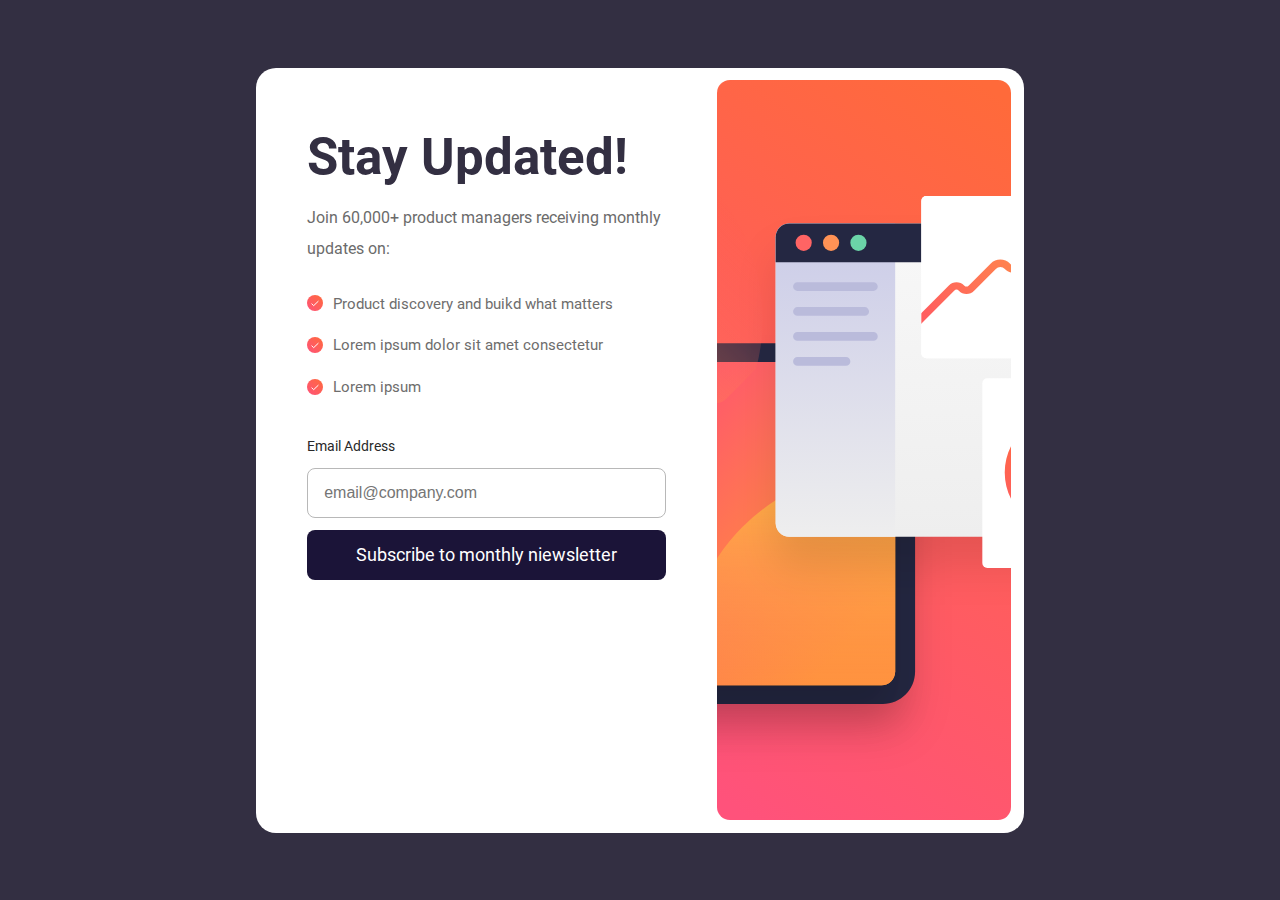
<file: index.html>
<!DOCTYPE html>
<html lang="en">
<head>
  <meta charset="UTF-8">
  <meta name="viewport" content="width=device-width, initial-scale=1.0"> <!-- displays site properly based on user's device -->

  <link rel="icon" type="image/png" sizes="32x32" href="./assets/images/favicon-32x32.png">
  <link rel="stylesheet" href="style.css">
  
  <title>Frontend Mentor | Newsletter sign-up form with success message</title>
</head>
<body>

  <!-- Sign-up form start -->

  <!-- Stay updated!

  Join 60,000+ product managers receiving monthly updates on:

  Product discovery and building what matters
  Measuring to ensure updates are a success
  And much more!

  Email address
  email@company.com

  Subscribe to monthly newsletter -->

  <main>
    <form action="./succes.html"></form>
    <div class="signup">
      <div class="content">
        <h1>Stay Updated!</h1>
        <p>Join 60,000+ product managers receiving monthly updates on:</p>
        <div class="term">
          <div class="tick">
            <svg xmlns="http://www.w3.org/2000/svg" width="16" height="16" viewBox="0 0 64 64"><defs><linearGradient id="a" x1="100%" x2="0%" y1="0%" y2="100%"><stop offset="0%" stop-color="#FF6A3A"/><stop offset="100%" stop-color="#FF527B"/></linearGradient></defs><g fill="none"><circle cx="32" cy="32" r="32" fill="url(#a)"/><path stroke="#FFF" stroke-width="4" d="m18.286 34.686 8.334 7.98 19.094-18.285"/></g></svg>
          </div>
            <p>Product discovery and buikd what matters </p>
        </div>
        <div class="term">
          <div class="tick">
            <svg xmlns="http://www.w3.org/2000/svg" width="16" height="16" viewBox="0 0 64 64"><defs><linearGradient id="a" x1="100%" x2="0%" y1="0%" y2="100%"><stop offset="0%" stop-color="#FF6A3A"/><stop offset="100%" stop-color="#FF527B"/></linearGradient></defs><g fill="none"><circle cx="32" cy="32" r="32" fill="url(#a)"/><path stroke="#FFF" stroke-width="4" d="m18.286 34.686 8.334 7.98 19.094-18.285"/></g></svg>
          </div>
            <p>Lorem ipsum dolor sit amet consectetur</p>
        </div>
        <div class="term">
          <div class="tick">
            <svg xmlns="http://www.w3.org/2000/svg" width="16" height="16" viewBox="0 0 64 64"><defs><linearGradient id="a" x1="100%" x2="0%" y1="0%" y2="100%"><stop offset="0%" stop-color="#FF6A3A"/><stop offset="100%" stop-color="#FF527B"/></linearGradient></defs><g fill="none"><circle cx="32" cy="32" r="32" fill="url(#a)"/><path stroke="#FFF" stroke-width="4" d="m18.286 34.686 8.334 7.98 19.094-18.285"/></g></svg>
          </div>
            <p>Lorem ipsum </p>
        </div>
        <div  class="input form">
          <div class="msg ">Valid Email Required</div>
          <label for="email ">Email Address</label>
          <input class="inputField " type="text" placeholder="email@company.com">
          <button class="btn">
            Subscribe to monthly niewsletter
          </button>
        </div>
      </div>
      <div class="img">
        <img src="./assets/images/illustration-sign-up-desktop.svg" alt="" srcset="">
      </div>
    </div>
  </main>
  <!-- Sign-up form end -->

  <!-- Success message start -->

  <!-- Thanks for subscribing!

  A confirmation email has been sent to ash@loremcompany.com. 
  Please open it and click the button inside to confirm your subscription.

  Dismiss message -->

  <!-- Success message end -->
  
  <!-- <div class="attribution">
    Challenge by <a href="https://www.frontendmentor.io?ref=challenge" target="_blank">Frontend Mentor</a>. 
    Coded by <a href="#">Your Name Here</a>. -->
  </div>
  <script src="./script.js"></script>
</body>
</html>
</file>
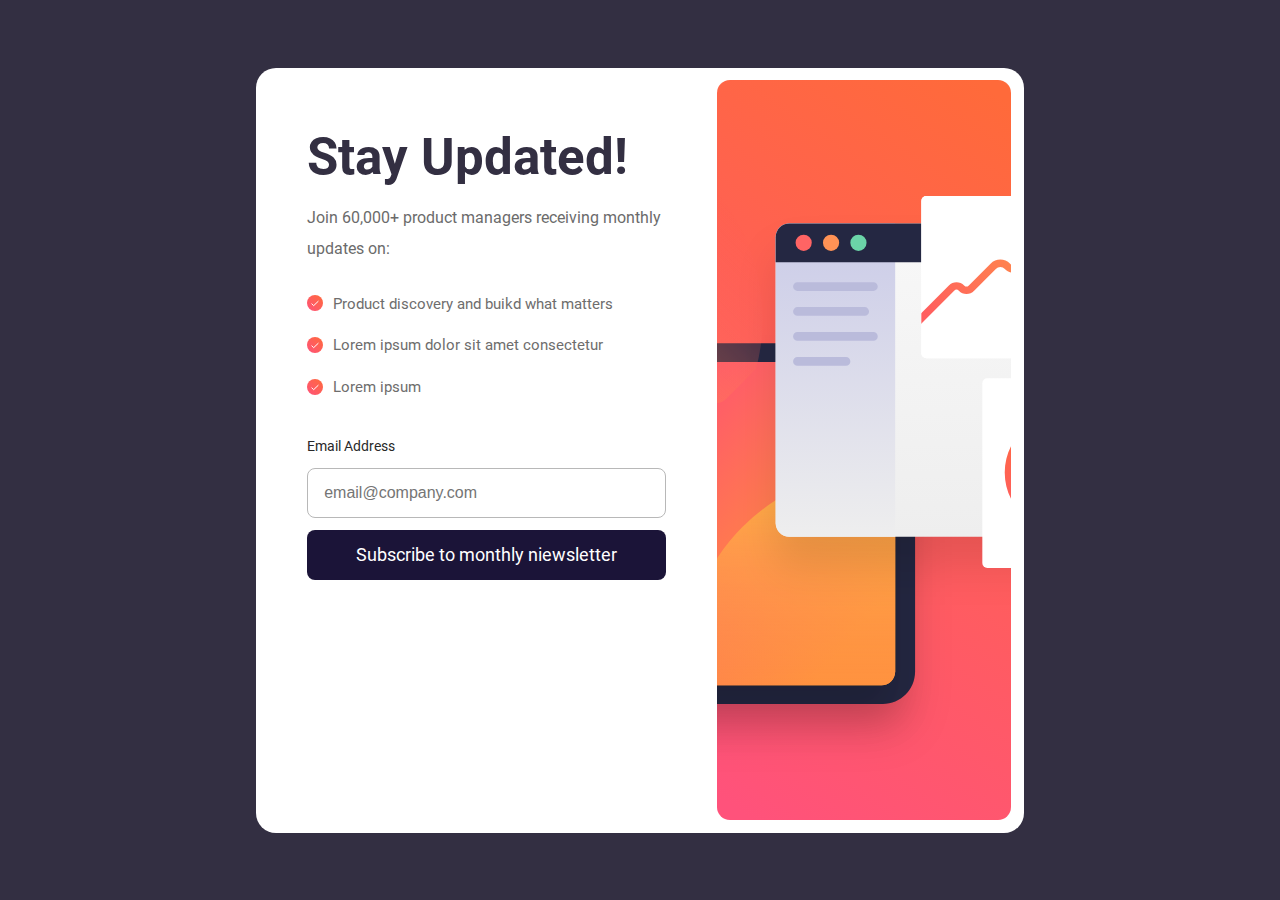
<file: succes.html>
<!DOCTYPE html>
<html lang="en">
<head>
    <meta charset="UTF-8">
    <meta name="viewport" content="width=device-width, initial-scale=1.0">
    <title>succes</title>
    <link rel="stylesheet" href="./succes.css">
</head>
<body>
   <main>
    <form action="./index.html"></form>
    <div class="center">
        <img src="./assets/images/icon-success.svg" alt="" srcset="">
        <h1>Thanks for subscribing</h1>
        <p>A confirmation emial have been sent to <span class="email">something@gmail.com</span>
        . Please open it and click the button inside to confirm your subscription.</p>
        <div class="btn">
            Dismiss message
        </div>
    </div>
   </main>
   <script src="./succes.js"></script>
</body>
</html>
</file>
<file: style.css>
*{ 
padding:0;  box-sizing:border-box;
margin:0;
box-sizing:border-box
}
html , body {
width:100%;
height:100%
}
@font-face {
    font-family: roboto-b;
    src: url(./assets/fonts/Roboto-Bold.ttf);
}
@font-face {
    font-family: roboto-r ;
    src: url(./assets/fonts/Roboto-Regular.ttf);
}
main{
    height: 100vh;
    width: 100vw;
    background: rgb(51, 47, 66);
    display: flex;
    justify-content: center;
    align-items: center;
}


.signup {
    min-width: 600px;
    width: 60vw;
    height: 85vh;
    background: white;
    border-radius: 20px;
    display: flex;
    justify-content: center;
    align-items: center;
    overflow: hidden;
}

.content {
    padding-inline:4vw ;
    width: 60%;
    height: 100%;
    flex-direction: column;
    display: flex;
    justify-content: flex-start;
    align-items:center;
    gap: 2.4vh;
    margin-top: 14vh;
}

.img {
    width: 40%;
    height: 100%;
    padding: 1vw 1vw 1vw 0;
}
.img img {
    width: 100%;
    height: 100%;
    object-fit: cover;
    border-radius: 13px
}

.content h1 {
    width: 100%;
    font-size: 4vw;
    font-family: roboto-b;
    line-height: 4vw;
    color: rgb(51, 47, 66);
}

.content p{
    width: 100%;
    line-height: 2.4vw;
    font-family: roboto-r;
    color: rgb(107, 107, 107);
    margin-bottom: 1vh;
}

.content .term{
    width: 100%;
    display: flex;
    justify-content: space-between;
    align-items: center;
    gap: .6rem;

}

.term p{
    font-size: .94rem;
    line-height: 1rem;
    width: 100%;
    text-align: left;
    margin-bottom: .2rem;
    color: rgb(110, 109, 109);
}

.content .input {
    width: 100%;
    min-height: 130px;
    display: flex;
    justify-content: center;
    align-items: flex-start;
    flex-direction: column;
    gap: 1.4vh;
    margin-top: 2vh;
    position: relative;
}
.input label {
    font-family: roboto-r;
    color: rgb(40, 40, 40);
    font-size: .9rem;
}

.input input {
    height: 50px;
    width: 100%;
    background: none;
    outline: none;
    border: 1px solid rgb(184, 184, 184);
    border-radius: 8px;
    padding-inline: 1rem;
    font-size: 1rem;
    color: rgb(55, 55, 55);
}

input::placeholder{
    font-size: 1rem;
}

.btn {
    height: 50px;
    width: 100%;
    background: #1b1438;
    outline: none;
    border: none;
    color: white;
    line-height: 50px;
    text-align: center;
    border-radius: 8px;
    font-family: roboto-r;
    font-size: 1.1rem;
}
.msg {
    position: absolute;
    top: 0;
    right: 0;
    font-family: roboto-r;
    color: rgb(225, 19, 19);
    font-size: .9rem;
    letter-spacing: -.6px;
    display: none;
}
 .msg.invalid{
    display: block;
}

.inputField.invalid-inp {
    border: 1px solid rgb(225, 19, 19);
    background: rgba(231, 11, 11, 0.128);
    color: rgba(255, 0, 0, 0.438);
}
/* 
.input.invalid input::placeholder {
    color: rgba(225, 19, 19, 0.292);
} */

form {
    display: none;
}

@media (max-width:900px) {
    main {
        height: 100vh;
        width: 100vw;
        display: flex;
        justify-content: center;
        align-items: center;
        overflow: hidden;
    }
    .signup {
        flex-direction: column-reverse;
        height: 100vh;
        width: 100vw;
        justify-content: center;
        align-items: center;
    }
        
    .content {
        width: 100vw;
        height: 60%;
        flex-direction: column-reverse;
        display: flex;
        justify-content: flex-end;
        align-items:center;
        margin: auto;
        padding: 2vh;
        padding-left: 2vh;
        gap: 4vh;
    }

    .img {
        width: 90vw;
        height: 40%;
        display: flex;
        justify-content: center;
        align-items: center;
        margin-top: 3vh;
    }
    .img img {
        width: 100%;
        height: 100%;
        object-fit: cover;
        border-radius: 13px
    }

    
    .content h1 {
        width: 100%;
        font-size: 9vw;
        font-family: roboto-b;
        line-height: 4vw;
        color: rgb(51, 47, 66);
        text-align: center;
    }

    .content p{
        display: none;
        width: 100%;
        line-height: 2.4vw;
        font-family: roboto-r;
        color: rgb(107, 107, 107);
        margin-bottom: 1vh;
    }

    .content .term{
        width: 100%;
        display: flex;
        justify-content: space-between;
        align-items: center;
        gap: .6rem;

    }

    .term p{
        display: block;
        font-size: .94rem;
        line-height: 1rem;
        width: 100%;
        text-align: left;
        margin-bottom: .2rem;
        color: rgb(110, 109, 109);
    }

    .content .input {
        width: 100%;
        min-height: 130px;
        display: flex;
        justify-content: center;
        align-items: flex-start;
        flex-direction: column;
        gap: 1.4vh;
        margin-top: 2vh;
        position: relative;
    }
    .input label {
        font-family: roboto-r;
        color: rgb(40, 40, 40);
        font-size: .9rem;
    }

    .input input {
        height: 50px;
        width: 100%;
        background: none;
        outline: none;
        border: 1px solid rgb(184, 184, 184);
        border-radius: 8px;
        padding-inline: 1rem;
        font-size: 1rem;
        color: rgb(55, 55, 55);
    }

    input::placeholder{
        font-size: 1rem;
    }

    .btn {
        height: 50px;
        width: 100%;
        background: #1b1438;
        outline: none;
        border: none;
        color: white;
        line-height: 50px;
        text-align: center;
        border-radius: 8px;
        font-family: roboto-r;
        font-size: 1.1rem;
    }
    .msg {
        position: absolute;
        top: 0;
        right: 0;
        font-family: roboto-r;
        color: rgb(225, 19, 19);
        font-size: .9rem;
        letter-spacing: -.6px;
        display: none;
    }


}
</file>
<file: succes.css>
*{ 
padding:0;  box-sizing:border-box;
margin:0;
box-sizing:border-box
}
html , body {
width:100%;
height:100%
}
@font-face {
    font-family: roboto-b;
    src: url(./assets/fonts/Roboto-Bold.ttf);
}
@font-face {
    font-family: roboto-r ;
    src: url(./assets/fonts/Roboto-Regular.ttf);
}

main{
    height: 100vh;
    width: 100vw;
    background: rgb(51, 47, 66);
    display: flex;
    justify-content: center;
    align-items: center;
}

.center {
    width: 350px;
    height: 350px;
    background: white;
    padding: 3vw;
    display: flex;
    flex-direction: column;
    justify-content: flex-start;
    align-items: flex-start;
    gap: 1vw;
    border-radius: 20px;
}
.center img {
    height: 50px;
    width: 50px;
}
.center h1 {
    font-family: roboto-b;
    font-size:3vw;
    text-align: left;
}
.center p {
    font-family: roboto-r;
    font-size: .92vw;
    text-align: left;
    width: 94%;
    font-weight: 500;
    color: rgb(32, 23, 66);
}
p span {
    color: rgb(63, 14, 224);
}

.center .btn {
    width: 100%;
    height: 45px;
    text-align: center;
    line-height: 45px;
    border-radius: 8px;
    color: white;
    background: #230e46;
    margin-top: 3vh;
}

form {
    display: none;
}


@media (max-width:800px) {
        
    main{
        height: 100vh;
        width: 100vw;
        background: rgb(51, 47, 66);
        display: flex;
        justify-content: center;
        align-items: center;
    }

    .center {
        width: 300px;
        height: 250px;
        background: white;
        padding: 1vw;
        display: flex;
        flex-direction: column;
        justify-content: center;
        align-items: center;
        gap: 2vh;
        border-radius: 7px;
    }
    .center img {
        height: 50px;
        width: 50px;
    }
    .center h1 {
        font-family: roboto-b;
        font-size:6vw;
        text-align: left;
    }
    .center p {
        font-family: roboto-r;
        font-size: 1.7vh;
        text-align: left;
        width: 93%;
        font-weight: 500;
        color: rgb(32, 23, 66);
        text-align: center;
    }
    p span {
        color: rgb(63, 14, 224);
    }

    .center .btn {
        width: 100%;
        height: 45px;
        text-align: center;
        line-height: 45px;
        border-radius: 8px;
        color: white;
        background: #230e46;
        margin-top: 3vh;
    }

    form {
        display: none;
    }

}
</file>
